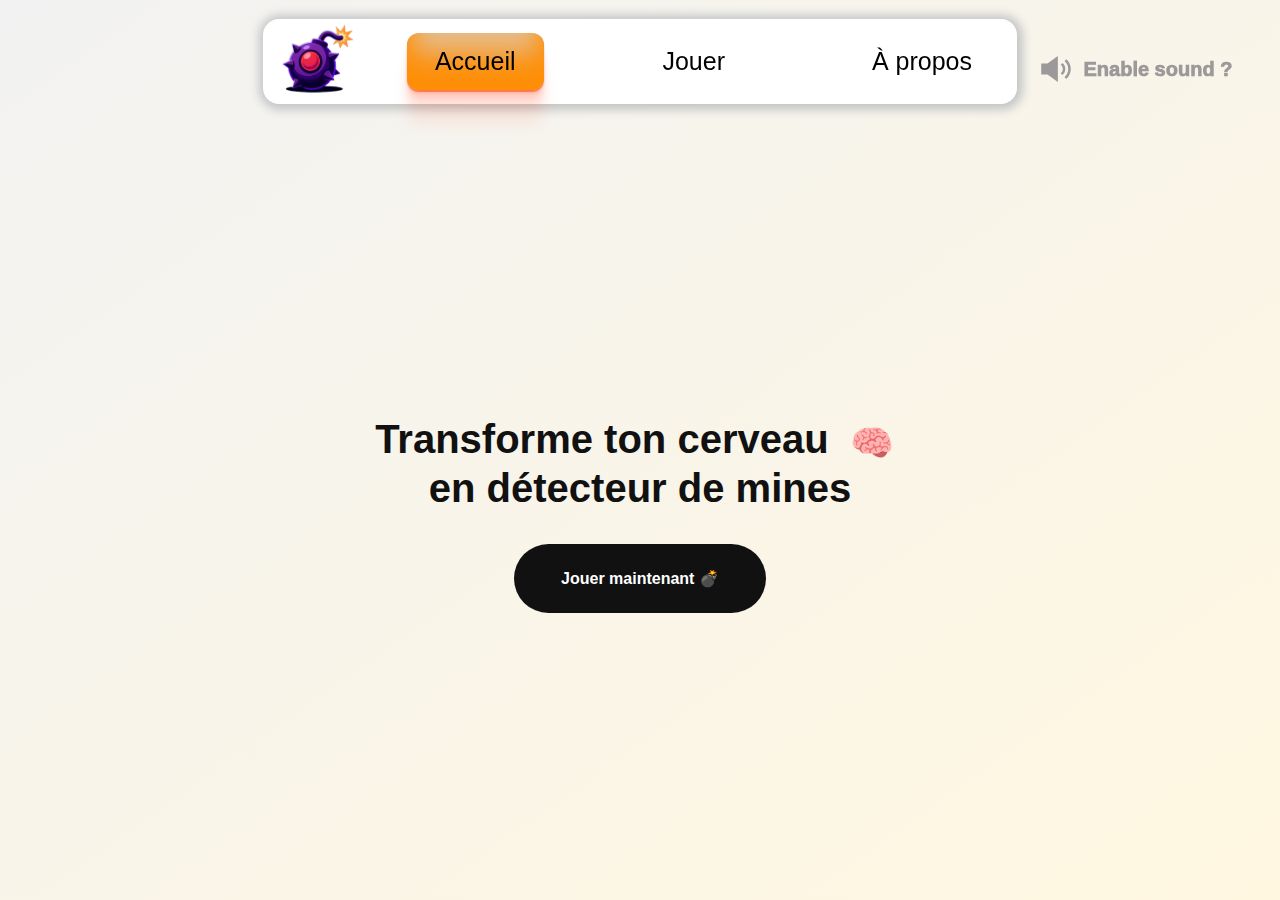
<file: index.html>
<!DOCTYPE html>
<html lang="en">
  <head>
    <meta charset="UTF-8" />
    <meta name="viewport" content="width=device-width, initial-scale=1.0" />
    <title>Démineur</title>
    <link
      href="https://fonts.googleapis.com/css2?family=Inter:wght@700&display=swap"
      rel="stylesheet"
    />
    <link
      rel="icon"
      type="image/png"
      href="resources/img/logo_minesweeper.png"
    />

    <link href="style/style.css" rel="stylesheet" />
    <link href="style/nav.css" rel="stylesheet" />
    <link href="style/soundControl.css" rel="stylesheet" />
    <link href="style/index.css" rel="stylesheet" />

    <script src="/js/soundControl.js" defer></script>
    <script src="js/nav.js" defer></script>
  </head>

  <body>
    <header>
      <section class="border">
        <nav>
          <div class="navbar">
            <div class="navbar-content">
              <div id="logo_cite_maudite">
                <img
                  src="resources/img/logo_minesweeper.png"
                  alt="Logo minesweeper"
                />
              </div>
              <a href="index.html">Accueil</a>
              <a href="page/game.html">Jouer</a>
              <a href="page/apropos.html">À propos</a>
            </div>
          </div>
        </nav>
        <!-- bloc d'option -->
        <div class="options">
          <div class="volume">
            <button id="enable-sound">
              <div class="volume-container">
                <input
                  type="range"
                  id="volume-slider"
                  min="0"
                  max="1"
                  step="0.01"
                  value="0.5"
                  autocomplete="off"
                />
              </div>

              <!-- masque btn son -->
              <div class="bg-reveal" id="div_mask">
                <svg
                  id="svg-unmute"
                  xmlns="http://www.w3.org/2000/svg"
                  xmlns:xlink="http://www.w3.org/1999/xlink"
                  fill="rgb(155, 153, 153)"
                  version="1.1"
                  id="Layer_1"
                  width="40px"
                  height="40px"
                  viewBox="0 0 260 228"
                  enable-background="new 0 0 260 228"
                  xml:space="preserve"
                >
                  <path
                    d="M170.81,78.043l15.653-15.653c14.848,12.299,24.323,30.868,24.323,51.61c0,21.04-9.757,39.836-24.974,52.128l-15.68-15.68  c11.291-8.184,18.655-21.469,18.655-36.448C188.786,99.32,181.719,86.262,170.81,78.043z M236,114  c0,28.068-12.569,53.253-32.371,70.231l15.584,15.584C242.982,178.82,258,148.133,258,114c0-33.836-14.757-64.286-38.168-85.265  L204.257,44.31C223.696,61.28,236,86.229,236,114z M146,2L56.4,66H2v96h54.4l89.6,64V2z"
                  />
                  <line
                    class="slash"
                    x1="240"
                    y1="-5"
                    x2="0"
                    y2="250"
                    stroke="white"
                    stroke-width="20"
                    stroke-linecap="round"
                  />
                  <line
                    class="slash"
                    x1="252"
                    y1="10"
                    x2="12"
                    y2="265"
                    stroke="rgb(155, 153, 153)"
                    stroke-width="20"
                    stroke-linecap="round"
                  />
                </svg>
              </div>

              <div class="svg-wrapper">
                <svg
                  xmlns="http://www.w3.org/2000/svg"
                  xmlns:xlink="http://www.w3.org/1999/xlink"
                  fill="rgb(155, 153, 153)"
                  version="1.1"
                  id="Layer_1"
                  width="40px"
                  height="40px"
                  viewBox="0 0 260 228"
                  enable-background="new 0 0 260 228"
                  xml:space="preserve"
                >
                  <path
                    d="M170.81,78.043l15.653-15.653c14.848,12.299,24.323,30.868,24.323,51.61c0,21.04-9.757,39.836-24.974,52.128l-15.68-15.68  c11.291-8.184,18.655-21.469,18.655-36.448C188.786,99.32,181.719,86.262,170.81,78.043z M236,114  c0,28.068-12.569,53.253-32.371,70.231l15.584,15.584C242.982,178.82,258,148.133,258,114c0-33.836-14.757-64.286-38.168-85.265  L204.257,44.31C223.696,61.28,236,86.229,236,114z M146,2L56.4,66H2v96h54.4l89.6,64V2z"
                  />
                </svg>
              </div>
              <span class="text-base">Enable sound ?</span>
            </button>
          </div>
          <!--
            <div class="lang">
                <button id="change-region">Fr/An</button>
            </div>
        --></div>
      </section>
    </header>

    <main>
      <!--hero-->
      <div class="hero">
        <h1 class="hero-title">
          Transforme ton cerveau
          <span class="logo-icon">🧠</span>
          <br />
          en détecteur de mines
        </h1>

        <!--CTA button-->
        <div class="centrage-btn">
          <a class="cta-button" href="page/game.html">
            <span class="span-mother">
              <span>Jouer maintenant 💣</span>
            </span>

            <span class="span-mother2">
              <span>Commencer ? ➜</span>
            </span>
          </a>
        </div>
      </div>
    </main>
  </body>
</html>
</file>
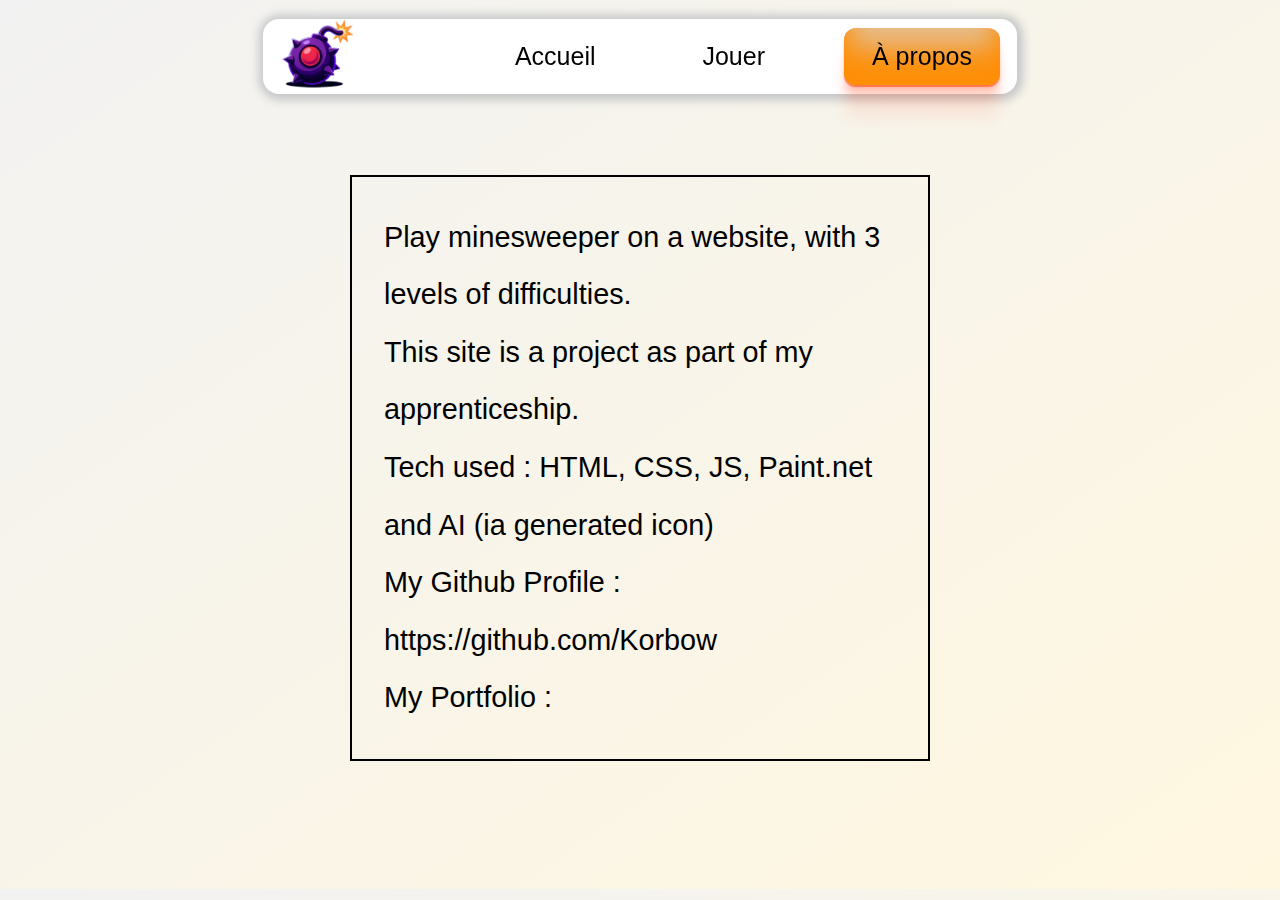
<file: apropos.html>
<!DOCTYPE html>
<html lang="en">
<head>
    <meta charset="UTF-8">
    <meta name="viewport" content="width=device-width, initial-scale=1.0">
    <title>Démineur</title>
    <link rel="icon" type="image/png" href="img/icon_paint.png" />
    <link href="style.css" rel="stylesheet">
    <link href="nav.css" rel="stylesheet">
    <link href="a-propos.css" rel="stylesheet">

    <script src="js/nav.js" defer></script>
    
    <script type="module" src="js/main.js" defer></script>


</head>

<body>
<header> 
    <section class="border">
    <nav>
        <div class= navbar>
            
            <div class="navbar-content">
                <div id="logo_cite_maudite">
                    <img src="img/logo_minesweeper.png" alt="Logo minesweeper" >
                </div>
                <a href="index.html">Accueil</a>
                <a href="game.html">Jouer</a>
                <a href="apropos.html">À propos</a>
                
            </div>
        </div>
    </nav>
    </section>        

</header>


<main>
    <section class="section-apropos">
        <div class="zoneTexte">
            Play minesweeper on a website, with 3 levels of difficulties. <br>

            This site is a project as part of my apprenticeship.<br>
            Tech used : HTML, CSS, JS, Paint.net and AI (ia generated icon) <br>

            My Github Profile : https://github.com/Korbow <br>
            My Portfolio : 
        </div>
    </section>
</main>


</body>

</html>
</file>
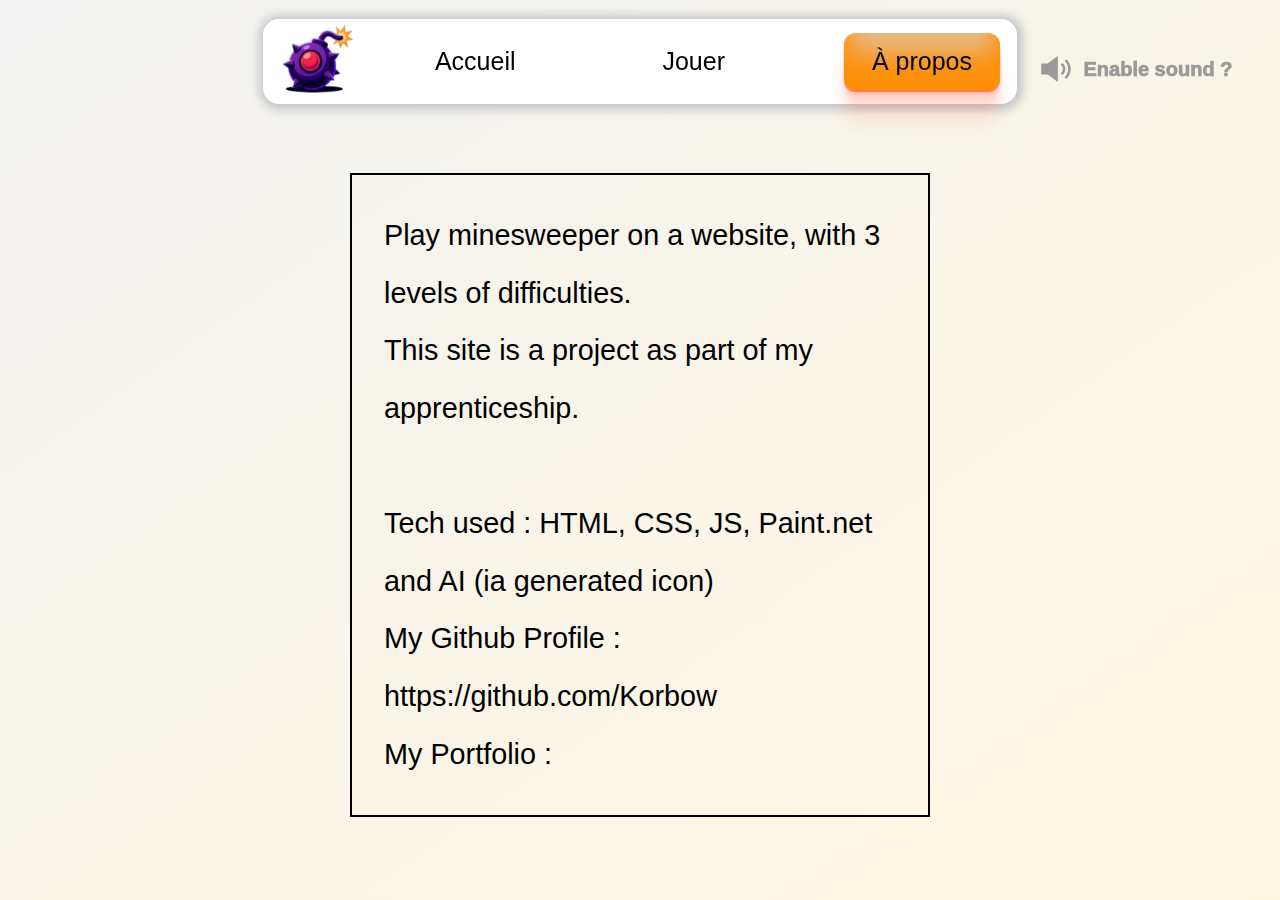
<file: page/apropos.html>
<!DOCTYPE html>
<html lang="en">
<head>
    <meta charset="UTF-8">
    <meta name="viewport" content="width=device-width, initial-scale=1.0">
    <title>Démineur</title>
    <link rel="icon" type="image/png" href="../resources/img/logo_minesweeper.png"/>

    <link href="../style/style.css" rel="stylesheet">
    <link href="../style/nav.css" rel="stylesheet">
    <link href="../style/a-propos.css" rel="stylesheet">
    <link href="../style/soundControl.css" rel="stylesheet" >

    <script src="../js/nav.js" defer></script>
    <script src="../js/soundControl.js" defer></script>




</head>

<body>
<header> 
    <section class="border">
    <nav>
        <div class= navbar>
            
            <div class="navbar-content">
                <div id="logo_cite_maudite">
                    <img src="../resources/img/logo_minesweeper.png" alt="Logo minesweeper" >
                </div>
                <a href="../index.html">Accueil</a>
                <a href="game.html">Jouer</a>
                <a href="apropos.html">À propos</a>
                
            </div>
        </div>
            </nav>
        <div class="options">
            <div class="volume">
                <button id="enable-sound">
                    <div class="volume-container">
                        <input type="range" id="volume-slider" min="0" max="1" step="0.01" value="0.5" autocomplete="off">
                    </div>

                    <div class="bg-reveal" id="div_mask">
                        <svg id="svg-unmute" xmlns="http://www.w3.org/2000/svg" xmlns:xlink="http://www.w3.org/1999/xlink" fill="rgb(155, 153, 153)" version="1.1" id="Layer_1" width="40px" height="40px" viewBox="0 0 260 228" enable-background="new 0 0 260 228" xml:space="preserve">
                        <path d="M170.81,78.043l15.653-15.653c14.848,12.299,24.323,30.868,24.323,51.61c0,21.04-9.757,39.836-24.974,52.128l-15.68-15.68  c11.291-8.184,18.655-21.469,18.655-36.448C188.786,99.32,181.719,86.262,170.81,78.043z M236,114  c0,28.068-12.569,53.253-32.371,70.231l15.584,15.584C242.982,178.82,258,148.133,258,114c0-33.836-14.757-64.286-38.168-85.265  L204.257,44.31C223.696,61.28,236,86.229,236,114z M146,2L56.4,66H2v96h54.4l89.6,64V2z"/>
                        <line class="slash" x1="240" y1="-5" x2="0" y2="250" stroke="white" stroke-width="20" stroke-linecap="round"/>
                        <line class="slash" x1="252" y1="10" x2="12" y2="265" stroke="rgb(155, 153, 153)" stroke-width="20" stroke-linecap="round"/>
                        </svg>
                    </div>

                    <div class="svg-wrapper">
                        
                        <svg xmlns="http://www.w3.org/2000/svg" xmlns:xlink="http://www.w3.org/1999/xlink" fill="rgb(155, 153, 153)" version="1.1" id="Layer_1" width="40px" height="40px" viewBox="0 0 260 228" enable-background="new 0 0 260 228" xml:space="preserve">
                        <path d="M170.81,78.043l15.653-15.653c14.848,12.299,24.323,30.868,24.323,51.61c0,21.04-9.757,39.836-24.974,52.128l-15.68-15.68  c11.291-8.184,18.655-21.469,18.655-36.448C188.786,99.32,181.719,86.262,170.81,78.043z M236,114  c0,28.068-12.569,53.253-32.371,70.231l15.584,15.584C242.982,178.82,258,148.133,258,114c0-33.836-14.757-64.286-38.168-85.265  L204.257,44.31C223.696,61.28,236,86.229,236,114z M146,2L56.4,66H2v96h54.4l89.6,64V2z"/>
                        </svg>

                    </div>
                    <span class="text-base">Enable sound ?</span>
                </button>
            </div>
        <!--
            <div class="lang">
                <button id="change-region">Fr/An</button>
            </div>
        -->
        </div>
    </section>           

</header>


<main>
    <section class="section-apropos">
        <div class="zoneTexte">
            Play minesweeper on a website, with 3 levels of difficulties. <br>

            This site is a project as part of my apprenticeship.<br><br>
            <span class="underline">Tech used :</span> HTML, CSS, JS, Paint.net and AI (ia generated icon) <br>

            <span class="underline">My Github Profile :</span> https://github.com/Korbow <br>
            <span class="underline">My Portfolio : </span>
        </div>
    </section>
</main>


</body>

</html>
</file>
<file: style/style.css>
* {
  margin: 0;
}

html,
body {
  height: 100%;
  margin: 0;
  padding: 0;
}

body {
  font-family: "Manrope", sans-serif;
  font-size: 1em;
  background: linear-gradient(to bottom right, #f2f2f2, #fff7e0);
  background-repeat: no-repeat;
  background-size: cover;
  background-attachment: fixed;
}
</file>
<file: style/nav.css>
/*nav*/


  
nav{
    display: flex;
    justify-content: center;
    padding-top: 1.5%;
    margin-bottom: -5%;
    position: relative;
    height: clamp(90px, 5vw, 100px);
    z-index: 5;
    padding-left: 2%;
    padding-right: 2%;

}

/*barre de la nav*/
.navbar {
    width: 720px;
    height: 8%;
    display: flex;
    transition: all 0.5s ease; 

    z-index: 5;
    background-color: #ffffff;
    padding: 0.5% 1.3%;
    border-radius: clamp(1px, 1.5vw, 16px);

    box-shadow: 
        1px 1px 10px 5px#c4c6c7;

    position: fixed;
}

.navbar:hover{
    transition: all 0.5s ease;
    background-color: #ffffff;
    width: 810px;

}


.navbar-content {
    width: 100%;
    
    display: flex;
    align-items: center;
    justify-content: space-between;
    flex-direction: row;
    font-family: 'Manrope', sans-serif;
}

#logo_cite_maudite{
    width: clamp(5%, 1.5vw, 17%);
}
#logo_cite_maudite img{
    max-height: 73px;
}


.navbar-content a {
    font-size: 25px;
    text-decoration: none;
    color: black;
    padding: 14px 28px;
    transition: padding 0.3s ease;
    
}

.navbar-content a:hover{
    background-color: #d9dbdc;
    color: black;
    box-shadow:rgba(255, 60, 0, 0.09) 0px 32px 16px;
    padding: 2% 8%;
    border-radius: clamp(1px, 1.2vw, 12px);
}

.navbar-content a.is-active{
    background-color: #d9dbdc;
    box-shadow:
    rgba(255, 140, 0, 0.8) 0px -23px 25px 0px inset,
    rgba(255, 140, 0, 0.8) 0px -36px 30px 0px inset,
    rgba(255, 140, 0,0.4) 0px -79px 40px 0px inset,
    rgba(255, 60, 0, 0.56) 0px 2px 1px,
    rgba(255, 60, 0, 0.09) 0px 4px 2px,
    rgba(255, 60, 0, 0.09) 0px 8px 4px,
    rgba(255, 60, 0, 0.09) 0px 16px 8px,
    rgba(255, 60, 0, 0.09) 0px 32px 16px;
    
    border-radius: clamp(1px, 1.2vw, 12px);
}

.navbar-content #active-link:hover{
    background-color: #d9dbdc;
    color: black;
    box-shadow:
    rgba(255, 140, 0, 0.8) 0px -23px 25px 0px inset,
    rgba(255, 140, 0, 0.8) 0px -36px 30px 0px inset,
    rgba(255, 140, 0,0.4) 0px -79px 40px 0px inset,
    rgba(255, 60, 0, 0.56) 0px 2px 1px,
    rgba(255, 60, 0, 0.09) 0px 4px 2px,
    rgba(255, 60, 0, 0.09) 0px 8px 4px,
    rgba(255, 60, 0, 0.09) 0px 16px 8px,
    rgba(255, 60, 0, 0.09) 0px 32px 16px;
    transition: all 0.3s ease;
    
    border-radius: clamp(1px, 1.2vw, 12px);
}

@media screen and (max-width: 800px) {
    .navbar {
        width: 96%;
        height: 4%;
    
        display: flex;
        transition: all 0.5s ease; 
    
        z-index: 2;
        background-color: #ffffff;
        padding: 1% 1.8%;
        border-radius: clamp(1px, 1.5vw, 16px);
    
        box-shadow: 
            1px 1px 10px 5px#c4c6c7;
    
        position: sticky;
    }
    nav{
        height: auto;
    }
    
    .navbar:hover{
        transition: all 0.5s ease;
        background-color: #ffffff;
        width: 98%;
    
    }
    #logo_cite_maudite{
        margin-right: 2%;
        height: fit-content;
    }
    #logo_cite_maudite img{
        width: clamp(30px, 10vw, 110px);
        
    }
    .navbar-content a {
        font-size: clamp(1px, 3vw, 25px);
        text-decoration: none;
        color: black;
        padding: 2% 4%;
        
        transition: padding 0.3s ease;
        
    }
}
</file>
<file: style/soundControl.css>
/*================================================================================================*/
/*== [ POSITIONNEMENT GÉNÉRAL DES OPTIONS ] ======================================================*/
/*================================================================================================*/

.options {
  position: fixed;
  display: flex;
  flex-direction: row;
  right: 2%;
  top: 3%;
  z-index: 6;
}

.volume {
  background-color: rgba(0, 0, 0, 0);
  padding: 2% 4%;
  color: white;
  border-radius: 5%;
}


/*================================================================================================*/
/*== [ BOUTON PRINCIPAL: #enable-sound ] =========================================================*/
/*================================================================================================*/

button#enable-sound {
  position: relative;
  display: flex;
  align-items: center;
  justify-content: center;

  font-family: inherit;
  font-size: 20px;
  font-weight: 1000;
  color: white;
  background-color: transparent;

  width: 250px;
  padding: 0.8em 1.6em;

  border: dashed rgba(155, 153, 153, 0); /* invisible mais présente */
  border-radius: 15px;
  cursor: pointer;

  overflow: hidden;
  text-wrap: nowrap;
  isolation: isolate;

  transition: border-color 0.5s ease;
}

button#enable-sound:hover {
  transition: all 0.5s step-end;
  padding: 0.8em 1.6em;
}


/*================================================================================================*/
/*== [ SVG WRAPPER DANS LE BOUTON ] =============================================================*/
/*================================================================================================*/

button#enable-sound .svg-wrapper {
  display: flex;
  align-items: center;
  justify-content: center;

  position: relative;
  margin-right: 7%;

  padding: 0;

  line-height: 1;
  vertical-align: middle;
  pointer-events: none;

  background-color: #c4c6c700;
  opacity: 1;
  z-index: 2;

  transition: 
    opacity 0.5s ease-in-out,
    left 0.5s ease-in-out,
    background-color 0.5s ease;
}

button#enable-sound:hover .svg-wrapper,
button#enable-sound:active .svg-wrapper,
.volume.five button#enable-sound .svg-wrapper {
  opacity: 1;
  transition: 
    opacity 0.5s ease-in-out,
    left 0.5s ease-in-out;
}

button#enable-sound:active .svg-wrapper {
  left: 0%;
}

.volume.five button#enable-sound .svg-wrapper {
  left: 60%;
}


/*================================================================================================*/
/*== [ SVG DANS LE WRAPPER ] =====================================================================*/
/*================================================================================================*/

.svg-wrapper svg {
  width: 30px;
  height: auto;
  opacity: 1;
  transition: opacity 0.3s ease-in-out;
}

.svg-wrapper svg:hover {
  opacity: 1;
  transition: opacity 0.3s ease-in-out;
}


/*================================================================================================*/
/*== [ TEXTE DU BOUTON ] =========================================================================*/
/*================================================================================================*/

button#enable-sound span {
  color: rgb(155, 153, 153);
  transition: opacity 0.3s ease-in-out;
  z-index: 1;
}

button#enable-sound:hover span {
  opacity: 1;
}


/*================================================================================================*/
/*== [ MASQUE RADIAL DÉCLENCHÉ AU CLIC : ::before ] ==============================================*/
/*================================================================================================*/

button#enable-sound::before {
  content: '';
  position: absolute;
  top: 0; left: 0;
  width: 100%; height: 100%;
  pointer-events: none;
  transform: translate(0%, 0%);
  opacity: 0;
  z-index: 1;

  background: radial-gradient(
    100px circle at var(--x) var(--y),
    rgba(155, 153, 153, 1) 0%,
    rgba(155, 153, 153, 1) 50%,
    rgba(155, 153, 153, 1) 51%,
    transparent 0%
  );

  transition: all 0.8s ease;
}

.volume.one button#enable-sound::before {
  transform: translate(0%, 0%) scale(5);
  transform-origin: var(--x) var(--y);
  opacity: 1;
}

button#enable-sound:hover::before {
  opacity: 1;
}


/*================================================================================================*/
/*== [ BG-REVEAL : MASQUE LOCAL SELON LA SOURIS ] ================================================*/
/*================================================================================================*/

button#enable-sound .bg-reveal {
  position: absolute;
  inset: 0;
  z-index: 5;

  display: flex;
  align-items: center;
  justify-content: center;

  pointer-events: none;

  mask-image: radial-gradient(
    100px circle at var(--x, -100px) var(--y, -100px),
    black 0%,
    black 20%,
    transparent 60%
  );
  -webkit-mask-image: radial-gradient(
    100px circle at var(--x, -100px) var(--y, -100px),
    black 0%,
    black 20%,
    transparent 60%
  );
  mask-repeat: no-repeat;
  transition: mask-image 0.8s ease;
}

button#enable-sound .bg-reveal svg {
  fill: white;
  position: absolute;
  left: 40%;
  transform-origin: center;
}



.volume.one .bg-reveal {
  mask-image: radial-gradient(
    400px circle at var(--x) var(--y),
    black 0%,
    black 100%
  );
  transform-origin: 50% 50%;
  transition: mask-image 0.8s ease-out;
}


/*================================================================================================*/
/*== [ ÉTAT : CLICKED - BLOQUE LES HOVERS ] ======================================================*/
/*================================================================================================*/

.volume.two button#enable-sound:hover::before,
.volume.two button#enable-sound:hover .svg-wrapper,
.volume.two button#enable-sound:hover span {
  opacity: 1 !important;
  transition: none !important;
  border: none !important;
}

.volume.two button{
  opacity: 1 !important;
}

.volume.two .bg-reveal {
  mask-image: radial-gradient(
    600px circle at var(--x, var(--x)) var(--y, var(--y)),
    black 0%,
    black 99%,
    black 100%
  );
  transition: mask-image 0.8s ease-out;
}


/*================================================================================================*/
/*== [ SLASH ANIMATION POUR MUTE/UNMUTE ] ========================================================*/
/*================================================================================================*/

.slash {
  stroke-dasharray: 250;
  stroke-dashoffset: 0;
  transition: all 0.5s ease;
  opacity: 1;
}

.volume.three svg .slash {
  stroke-dashoffset: 250;
  opacity: 0;
}


/*================================================================================================*/
/*== [ ÉLÉMENT DISPA : TRANSITION APRÈS CLIC ] ===================================================*/
/*================================================================================================*/

.volume.four button#enable-sound #div_mask {
  position: absolute;
  inset: 0;
  z-index: 2;

  display: flex;
  align-items: center;
  justify-content: center;
  pointer-events: none;

  background: rgb(155, 153, 153) !important;
  animation: phorm 0.8s forwards ;
}

.volume.four button#enable-sound #div_mask svg {
  position: absolute;
  transform: scale(100%) translateY(1120%);
  opacity: 0;
  fill: rgb(255, 255, 255);
  transition: all 0.8s ease-in-out;
}

@keyframes phorm {
  0% {
    transform: scaleX(1) scaleY(1) translateY(0);
    transform-origin: left left;
    opacity: 1;
  }
  20% {
    opacity: 1;
  }
  80% {
    opacity: 1;
  }
  90% {
    
    
  }
  100% {
    transform:  translateX(-25px) scaleX(0.6) scaleY(0.05) translateY(0);
    opacity: 0;
  }
}


/*================================================================================================*/
/*== [ ÉTATS SPÉCIAUX: no-before et idle ] =======================================================*/
/*================================================================================================*/

.volume.four button#enable-sound::before {
  display: none !important;
  content: none !important;
}



.volume{
  border: dashed rgba(155, 153, 153, 0);
  transition: all 0.5s ease; 
  
}

.volume.five{
  border: dashed rgb(155, 153, 153, 1);
}


.volume-container {
  display: none;
  position: absolute;
  align-items: center;
  gap: 1rem;
  width: 200px;
  
}

input[type="range"] {
  width: 150px;
  cursor: pointer;
  appearance: none;
  background: rgb(155, 153, 153, 1);
  height: 6px;
  border-radius: 5px;
  outline: none;
}

input[type="range"]::-webkit-slider-thumb {
  appearance: none;
  width: 16px;
  height: 16px;
  background: #ffffff;
  border-radius: 50%;
  border: none;
  box-shadow: 0 0 2px rgba(0,0,0,0.5);
}

input[type="range"]::-moz-range-thumb {
  width: 16px;
  height: 16px;
  background: #ffffff;
  border: none;
  border-radius: 50%;
}


.volume.five .volume-container {
display: flex;

}


/*================================================================================================*/
/*== [ CONTROLE VOLUME: gestion de la barre de son au cours du tps ] =======================================================*/
/*================================================================================================*/
</file>
<file: style/index.css>
.hero {
  text-align: center;

  margin-top: clamp(300px, 30vw, 370px);
}



.hero-title {
  font-size: 2.5rem;
  font-weight: 700;
  color: #111;
  line-height: 1.2;
}

.logo-icon {
  display: inline-block;
  vertical-align: middle;
  margin: 0 0.3em;
  font-size: 2.2rem;
}


.centrage-btn{
  display: flex;
  flex-direction: row;
  justify-content: center;
  align-items: center;
}


.cta-button {
  margin-top: 2rem;
  padding: 0.2rem 0.4rem;
  font-size: 1rem;
  font-weight: bold;

  color: white;
  border-radius: 999px;

  cursor: pointer;
  width: 240.02px;
  height: 62.66px;
  border: none;
  background-color: #111;
  display: flex;
  justify-content: center;
  align-items: center;
}

a {
  text-decoration: none;
}


.cta-button:hover {
  background: #333;
  transition: 0.5s;
}

.cta-button .span-mother {
  display: flex;
  overflow: hidden;
}

.cta-button:hover .span-mother {
  position: absolute;
}

.cta-button:hover .span-mother span {
  transform: translateY(11.2em);
}

.cta-button .span-mother span:nth-child(1) {
  transition: 0.5s;
}



.cta-button .span-mother2 {
  display: flex;
  position: absolute;
  overflow: hidden;
}

.cta-button .span-mother2 span {
  transform: translateY(-1.2em);
}

.cta-button:hover .span-mother2 span {
  transform: translateY(0);
}

.cta-button .span-mother2 span {
  transition: 0.5s ease;
}





@media screen and (max-width: 1000px) {
  .hero-title {
    font-size: clamp(1.2em, 5vw, 2.5em);
  }
  .logo-icon {

    margin: 0 0.5%;
    font-size: clamp(1.2em, 5vw, 2.2em);
  }

}
</file>
<file: style.css>
*{
    margin:0;
}

body {
    font-family: 'Manrope', sans-serif;
    font-size: 1em;
    background: linear-gradient(to bottom right, #f2f2f2, #fff7e0);
    
    margin: 0;
    
}


.border {
  
  padding: 0 1.5%;
}

a:hover {
  text-decoration: underline;
}

a{
    color: white;
}

.btn-commencer-centrer{
    display: flex;
    justify-content: center;
    align-items: center;
    margin: 23% 0;
}



.base {
    background: linear-gradient(
      135deg,
      #4e4e4e 0%,
      #505050 25%,
      #505050 75%,
      #4e4e4e 100%
    );
    color: white;
    border: none;
    padding: 0.8em 1.6em;
    font-size: 2.5rem;
    font-weight: 500;
    border-radius: 12px;
    box-shadow: 0 4px 10px rgba(0, 0, 0, 0.15);
    cursor: pointer;
    transition: all 0.3s ease;
    letter-spacing: 0.5px;
    z-index: 3;
    position: relative;
  }
  
  .base:hover {
    transform: translateY(-10px);
    box-shadow: 0 6px 16px rgba(0, 0, 0, 0.25);
    background: linear-gradient(
      135deg,
      #ff3c00 0%,
      #ff8c00 25%,
      #ff8c00 75%,
      #ff3c00 100%
    );
  }
  
  .base:active {
    transform: translateY(0);
    box-shadow: 0 3px 6px rgba(0, 0, 0, 0.2);
    
  }

  .lever {
    width: 160px;
    height: 150px;
    
    border-radius: 10px;
    position: absolute;
    left: 50%;
    transform: translateX(-50%) translateY(0);
    transition: transform 0.2s ease;
    transform-origin: bottom center;
    
    z-index: 2;
    margin-top: -65px;
    
  }


  .dyna_hover{

    position: absolute;
    margin-top: 50px;
    left: 50%;
    transform: translateX(-50%) translateY(0);
    transition: transform 0.3s ease;
    transform-origin: bottom center;
    width:200px;
    
  }

  .detonator-container:hover .dyna_hover{
    display: block;
    transition: transform 0.3s ease;
    margin-top: 50px;
    transform: translateX(-50%) translateY(-10px) scale(3);
  }

  .detonator-container:hover .lever {
    transform: translateX(-50%) translateY(-10px) rotate(0deg);
  }

  .detonator-container:active .lever {
    transform: translateX(-50%) translateY(20px) rotate(0deg);
  }
  


  .explosion-overlay{
    position: absolute;
    display: flex;
    left: 50%;
    transform: translate(-50%, -50%) scale(0.5);
    
    
    transition: transform 0.3s ease;
    
    background: radial-gradient(circle, #ffae00 40%, #ff3300 80%);
    border-radius: 50%;
    
    
  }

  .detonator-container:hover .explosion-overlay{
    width: 5vmax;
    height: 5vmax;
    transition: transform 0.2s ease;
    transform-origin: center;

    opacity: 0.4;
    transform: translateX(-50%) translateY(-10%) scale(3);
    

  }




.explosion {
  position: fixed;
  width: 100vmax;
  height: 100vmax;
  background: radial-gradient(circle, #ffae00 0%, #ff3300 40%);
  border-radius: 50%;
  transform: translate(-50%, -50%) scale(0);

  
  pointer-events: none;
  
  animation: explode 3s ;
  z-index: -2;

  opacity: 1;
  transition: opacity 2s ease; 
}

@keyframes explode {
  to {
    transform: translate(-50%, -50%) scale(2);
    
  }
}


@keyframes shakeAndFall {
  0%   { transform: translate(0, 0); }
  10%  { transform: translate(0px, 16px); }
  15%  { transform: translate(0px, -16px); }
  20%  { transform: translate(0px, 15px); }
  25%  { transform: translate(0px, -15px); }
  30%  { transform: translate(0px, 15px); }
  35%  { transform: translate(0px, -15px); }
  40%  { transform: translate(0px, 14px); }
  45%  { transform: translate(0px, -14px); }


  100%  { transform: translate(0, 0); }
  100% { transform: translateY(200vh); opacity: 0.5; }
}

.shake {
  animation: shakeAndFall 1.6s ease forwards;
}






.contenu{
  margin: 10% 0%;
}

.grid-container {
  display: grid;
  grid-template-columns: repeat(10, 40px); /* 10 colonnes */
  gap: 5px 16px;
  justify-content: center;
  margin-top: 50px;
}

.grid-cell {
  width: 50px;
  height: 50px;
  background-color: #ccc;
  border: 1px solid #999;
  display: flex;
  align-items: center;
  justify-content: center;
  font-weight: bold;
  cursor: pointer;
  user-select: none;
}

.grid-cell:hover {
  background-color: #bbb;
}




.mine{

}







/*
.contenu{
    display: flex;
    flex-direction: column;
    justify-content: center;
    align-items: center;
    padding: 20px 0px 0px 0px;
}


.grid-morpion{
    display:grid;
    grid-template-columns: 150px 150px 150px ;
    grid-template-rows: 150px 150px 150px ;
    border: 3px solid rgb(255, 255, 255);
    position: relative;
    background-image: none;
    background-color: white;
}

.cell{
    display: flex;
    justify-content: center;  
    align-items: center;
    border: 3px solid #242424;
    height: 150px;
    width: 150px;
}

.cell.x {
    color: #e63946; 
    
  }
  
.cell.o {
    color: #176feb; 
}

.cell:hover {
    color: black;
}


.symbole img{
    pointer-events: none; 
    user-select: none;
    object-fit: cover;
    position: static ; 
    z-index: auto ; 
}

.dialogue{
    color: #000000;
    background-image: none;
    background-color: white;
    margin-left: 30px;
    font-size: 1.6em;
    color: red;
}



#loading-screen {
    position: fixed;
    top: 0;
    left: 0;
    width: 100%;
    height: 100%;
    background: #fff;
    z-index: 9999;
    display: flex;
    align-items: center;
    justify-content: center;
}
  
.loader {
    border: 8px solid #f3f3f3;
    border-top: 8px solid #1d3557;
    border-radius: 50%;
    width: 80px;
    height: 80px;
    animation: spin 1s linear infinite;
}
  
  
  @keyframes spin {
    from {
      transform: rotate(0deg);
    }
    to {
      transform: rotate(360deg);
    }
  }
  .spin{
    animation: spin 1s ease ;
    transform-origin: 50% 70%;
}

.rejouer img{
    display: block;
    margin: auto;   
}



.ligne-victoire {
    position: absolute;
    height: 0px;
    width: 0;
    background-color: var(--couleur-victoire, red);
    z-index: 10;
    border-radius: 4px;
    transform-origin: 0% 0%;
    transition: all 0.5s ease, width 0.5s ease;
    display: none;
    box-shadow: 0 0 15px 5px var(--ombre-victoire, rgba(255, 0, 0, 0.6));
    pointer-events: none;
    z-index: 1000;
}

.ligne-victoire::before {
    content: "";
    position: absolute;
    top: 50%;
    left: 0;
    height: 10px;
    width: 100%;
    background-color: var(--couleur-victoire, red);
    transform: translateY(-50%);
    border-radius: 2px;
    box-shadow: 0 0 0px 0px var(--ombre-victoire, rgba(255, 0, 0, 0.6));
    z-index: 20;
}

.contenu h1{
    margin-bottom: 10px;
}

*/
</file>
<file: nav.css>
/*nav*/


  
nav{
    display: flex;
    justify-content: center;
    padding-top: 1.5%;
    margin-bottom: -5%;
    position: relative;
    height: clamp(90px, 5vw, 100px);
    z-index: 5;

}

/*barre de la nav*/
.navbar {
    width: 720px;
    height: 7%;
    display: flex;
    transition: all 0.5s ease; 

    z-index: 5;
    background-color: #ffffff;
    padding: 0.5% 1.3%;
    border-radius: clamp(1px, 1.5vw, 16px);

    box-shadow: 
        1px 1px 10px 5px#c4c6c7;

    position: fixed;
}

.navbar:hover{
    transition: all 0.5s ease;
    background-color: #ffffff;
    width: 810px;

}

/*contenu de la nav*/ 
.navbar-content {
    width: 100%;
    
    display: flex;
    align-items: center;
    justify-content: space-between;
    flex-direction: row;
}

#logo_cite_maudite{
    width: 156px;
}
#logo_cite_maudite img{
    height: 73px;
}


.navbar-content a {
    font-size: 25px;
    text-decoration: none;
    color: black;
    padding: 14px 28px;
    transition: padding 0.3s ease;
    
}

.navbar-content a:hover{
    background-color: #d9dbdc;
    color: black;
    box-shadow:rgba(255, 60, 0, 0.09) 0px 32px 16px;
    padding: 2% 8%;
    border-radius: clamp(1px, 1.2vw, 12px);
}

.navbar-content a.is-active{
    background-color: #d9dbdc;
    box-shadow:
    rgba(255, 140, 0, 0.8) 0px -23px 25px 0px inset,
    rgba(255, 140, 0, 0.8) 0px -36px 30px 0px inset,
    rgba(255, 140, 0,0.4) 0px -79px 40px 0px inset,
    rgba(255, 60, 0, 0.56) 0px 2px 1px,
    rgba(255, 60, 0, 0.09) 0px 4px 2px,
    rgba(255, 60, 0, 0.09) 0px 8px 4px,
    rgba(255, 60, 0, 0.09) 0px 16px 8px,
    rgba(255, 60, 0, 0.09) 0px 32px 16px;
    
/*
    background: linear-gradient(
        135deg,
        #ff3c00 0%,
        #ff8c00 25%,
        #ff8c00 75%,
        #ff3c00 100%
      );

      255, 60, 0, fonce
      255, 140, 0, clair

      */
    border-radius: clamp(1px, 1.2vw, 12px);
}

.navbar-content #active-link:hover{
    background-color: #d9dbdc;
    color: black;
    box-shadow:
    rgba(255, 140, 0, 0.8) 0px -23px 25px 0px inset,
    rgba(255, 140, 0, 0.8) 0px -36px 30px 0px inset,
    rgba(255, 140, 0,0.4) 0px -79px 40px 0px inset,
    rgba(255, 60, 0, 0.56) 0px 2px 1px,
    rgba(255, 60, 0, 0.09) 0px 4px 2px,
    rgba(255, 60, 0, 0.09) 0px 8px 4px,
    rgba(255, 60, 0, 0.09) 0px 16px 8px,
    rgba(255, 60, 0, 0.09) 0px 32px 16px;
    transition: all 0.3s ease;
    
    border-radius: clamp(1px, 1.2vw, 12px);
}

@media screen and (max-width: 800px) {
    .navbar {
        width: 96%;
        height: 4%;
    
        display: flex;
        transition: all 0.5s ease; 
    
        z-index: 2;
        background-color: #ffffff;
        padding: 1% 1.8%;
        border-radius: clamp(1px, 1.5vw, 16px);
    
        box-shadow: 
            1px 1px 10px 5px#c4c6c7;
    
        position: sticky;
    }
    nav{
        height: auto;
    }
    
    .navbar:hover{
        transition: all 0.5s ease;
        background-color: #ffffff;
        width: 98%;
    
    }
    #logo_cite_maudite{
        margin-right: 2%;
        height: fit-content;
    }
    #logo_cite_maudite img{
        width: clamp(30px, 10vw, 110px);
        
    }
    .navbar-content a {
        font-size: clamp(1px, 3vw, 25px);
        text-decoration: none;
        color: black;
        padding: 2% 4%;
        
        transition: padding 0.3s ease;
        
    }
}
</file>
<file: a-propos.css>
.section-apropos {
    margin: 10% 0%;
    display: flex;
    flex-direction: column;
    justify-content: center;
    align-items: center;
}

.zoneTexte{
    padding: 2.5%;
    font-size: 1.8em;
    width: 40%;
    height: auto;
    line-height: 2em;
    border: 2px solid black;
}
</file>
<file: style/a-propos.css>
.section-apropos {
    margin: 10% 0%;
    display: flex;
    flex-direction: column;
    justify-content: center;
    align-items: center;
}

.zoneTexte{
    padding: 2.5%;
    font-size: 1.8em;
    width: 40%;
    height: auto;
    line-height: 2em;
    border: 2px solid black;
}
</file>
